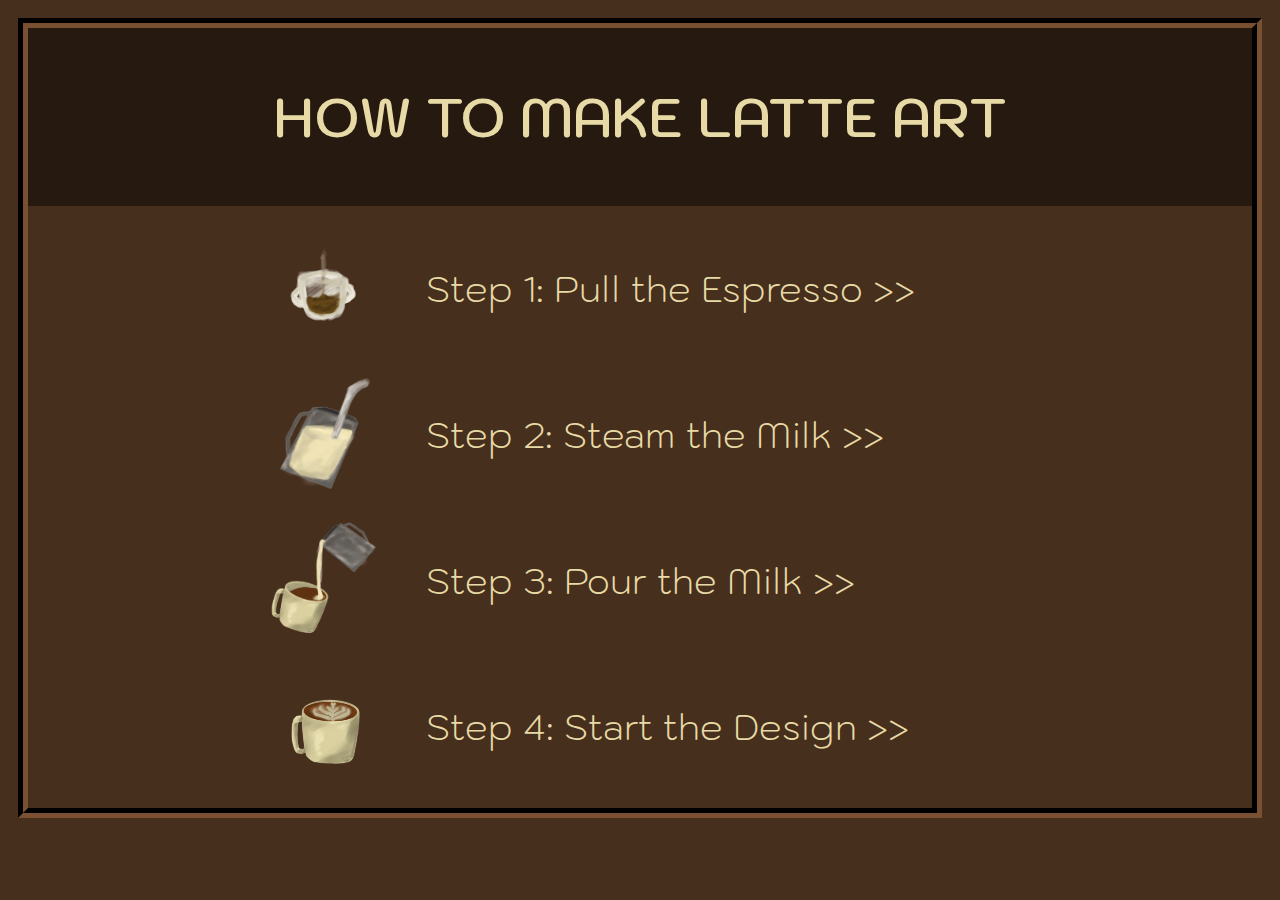
<file: index.html>
<!DOCTYPE html>

<html>

<head>

    <link rel="preconnect" href="https://fonts.googleapis.com">
    <link rel="preconnect" href="https://fonts.gstatic.com" crossorigin>
    <link href="https://fonts.googleapis.com/css2?family=IBM+Plex+Mono&family=Kodchasan:ital,wght@0,200;0,300;0,400;0,500;0,600;0,700;1,200;1,300;1,400;1,500;1,600;1,700&family=Koh+Santepheap:wght@100;300;400;700;900&display=swap" rel="stylesheet">

    <link rel="stylesheet" href="css\style.css">


    <meta name="viewport" content="width=device-width, initial-scale=1" />

</head>

<body>
    <div id="demo">
        <masthead>
            <h1>How to Make Latte Art</h1>
        </masthead>

        <div class="main">

            <div class="post">
                <div class="container">
                    <details>
                        <summary>
                            <div class="container">
                                <img src="images/2.png">
                                Step 1: Pull the Espresso >>
                            </div>
                        </summary>
                        <p> Pulling the espresso shot is a crucial first step, since steamed milk cannot sit out after
                            being steamed. When steamed milk isn’t used immediate after steaming, it gets over frothy at
                            the top and loses consistency underneath. In order to keep the milk prime for latte art, it
                            needs to be uses immediately, so having the espresso pulled for the latte before steaming
                            the milk is important.</p>
                        <p>Tip: Steam the milk while the espresso is being pulled, rather than waiting for it to be
                            finished so that the espresso holds a constant flavor that it may lose if it sits for too
                            long. </p>
                    </details>
                </div>
            </div>

            <div class="post">
                <div class="container">
                    <details>
                        <summary>
                            <div class="container">
                                <img src="images/4.png">
                                Step 2: Steam the Milk >>
                            </div>
                        </summary>
                        <p>Steaming the milk requires different heights depending on the size of the drink being made,
                            but for lattes, it tends to be 16oz of milk.The milk gets poured into the steaming cup and
                            the steamer rests in the pour spout to insure it does not move around during the steaming
                            process. After turning the steamer on, air needs to be let into the milk by pulling the cup
                            down a little bit and allowing the steamer to get close to the top of the milk line. </p>

                        <p> Letting in the air only takes one or two seconds, then the steamer needs to go back down
                            toward the bottom, otherwise the milk will be all foam and the steamer will make screeching
                            noises. The milk will then reach a good consistency for latte art, and you can tell when to
                            turn the steamer off when the foam of the milk gets close to the top of the steaming cup. </p>
                    </details>
                </div>
            </div>

            <div class="post">
                <div class="container">
                    <details>
                        <summary>
                            <div class="container">
                                <img src="images/3.png">
                                Step 3: Pour the Milk >>
                            </div>
                        </summary>
                        <p>In order to properly make the latte, the milk needs to be poured around in a circular motion
                            around the outer edges of the cup immediately after steaming. When the cup reaches about 85%
                            full, stop pouring and begin the design.</p>
                    </details>
                </div>
            </div>

            <div class="post">
                <div class="container">
                    <details>
                        <summary>
                            <div class="container">
                                <img src="images/1.png">
                                Step 4: Start the Design >>
                            </div>
                        </summary>
                        <p>The easiest latte art design to start with is the tulip design. For this design, pour a
                            circle shape, stop and lift the pour. Then, make another circle shape, pushing into the
                            first one so that it spreads into a crescent shape; repeat that step again. To pull it all
                            together, at the end of the final pour, lift slightly and drag quickly through the whole
                            design so that a line goes down the center. </p>

                        <p> Tip: It is important to make sure that the remaining foam does not fall into the cup, since
                            the left-over milk at the bottom tends to be mostly bubbles and foam that is too thick for a
                            quality latte.</p>
                    </details>
                </div>
            </div>

        </div>



    </div>

</body>


</html>
</file>
